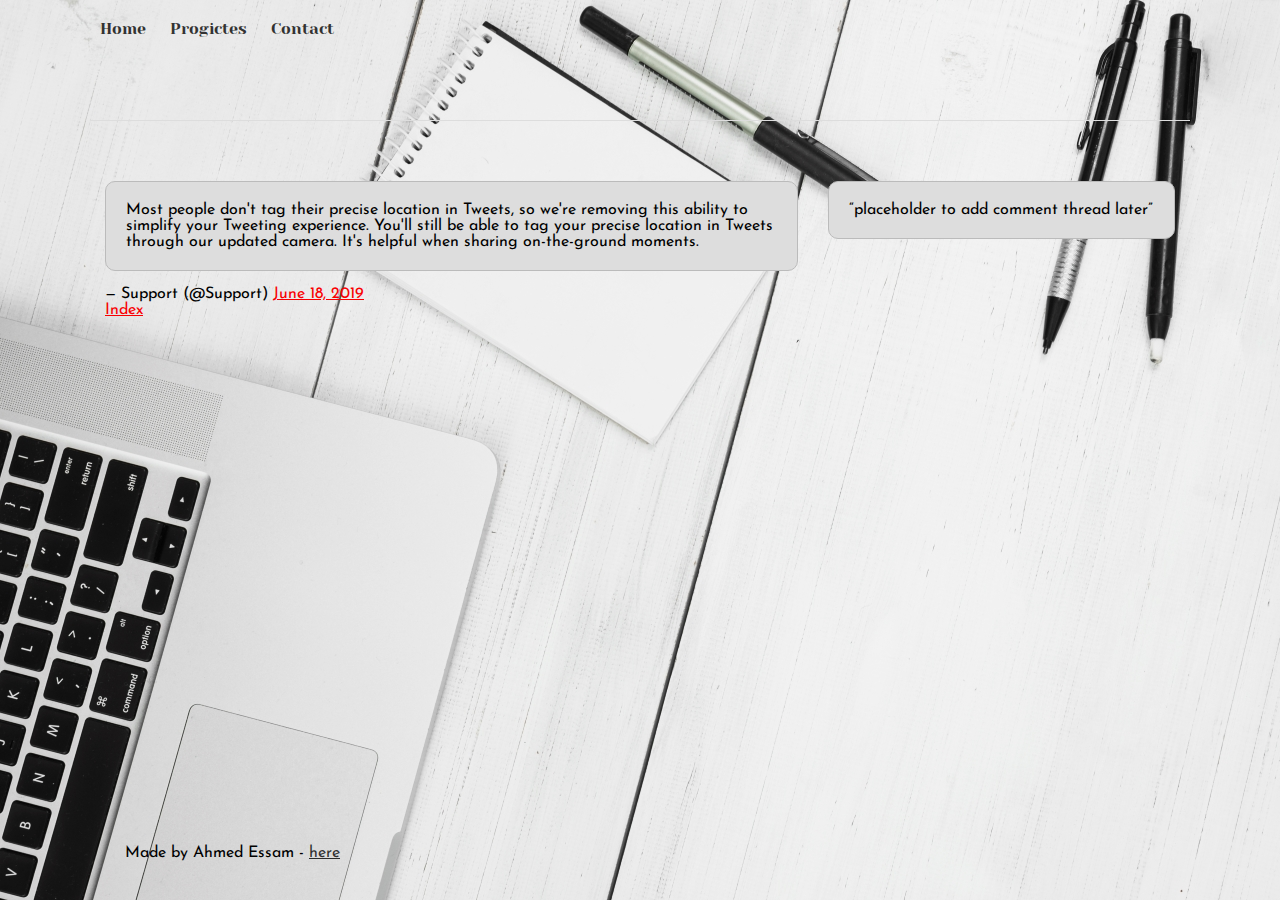
<file: css_basic/tweets.html>
<!DOCTYPE html>
<html lang="en">

<head>
    <title>tweets.html</title>
    <meta charset="utf-8">
    <link href="base.css" rel="stylesheet">
    <link href="styles.css" rel="stylesheet">
</head>

<body>
    <header>
        <ul>
            <li><a href="index.html" target="_blank">Home</a></li>
            <li><a href="#" target="_blank">Progictes</a></li>
            <li><a href="#" target="_blank">Contact</a></li>
        </ul>
    </header>

    <main>
        <article>
            <blockquote class="twitter-tweet">
                <p lang="en" dir="ltr">Most people don&#39;t tag their precise location in Tweets, so we&#39;re removing
                    this
                    ability to simplify your Tweeting experience. You&#39;ll still be able to tag your precise location
                    in
                    Tweets through our updated camera. It&#39;s helpful when sharing on-the-ground moments.</p>&mdash;
                Support
                (@Support) <a href="https://twitter.com/Support/status/1141039841993355264?ref_src=twsrc%5Etfw">June 18,
                    2019</a>
            </blockquote>
            <script async src="https://platform.twitter.com/widgets.js" charset="utf-8"></script>

            <a href="index.html" target="_blank">Index</a>
        </article>

        <aside>
            <p>“placeholder to add comment thread later”</p>
        </aside>

    </main>

    <footer>
        <p> Made by Ahmed Essam - <a href="3" target="_blank">here</a> </p>
    </footer>

</body>

</html>
</file>
<file: css_basic/base.css>
/* Importing webfonts */
/* (If you're learning CSS, you should disregard that) */

@import url(https://fonts.googleapis.com/css?family=Yeseva+One);
@import url(https://fonts.googleapis.com/css?family=Josefin+Sans:400,700,700italic,400italic);


/* CSS reset rules */

html,
body {
    height: 100%;
    min-height: 100%;
}

html,
body,
div,
span,
applet,
object,
iframe,
h1,
h2,
h3,
h4,
h5,
h6,
p,
blockquote,
pre,
a,
abbr,
acronym,
address,
big,
cite,
code,
del,
dfn,
img,
ins,
kbd,
q,
s,
samp,
small,
strike,
sub,
sup,
tt,
var,
b,
u,
i,
center,
dl,
dt,
dd,
fieldset,
form,
label,
legend,
table,
caption,
tbody,
tfoot,
thead,
tr,
th,
td,
article,
aside,
canvas,
details,
embed,
figure,
figcaption,
footer,
header,
hgroup,
menu,
nav,
output,
ruby,
section,
summary,
time,
mark,
audio,
video {
    margin: 0;
    padding: 0;
    border: 0;
    font-size: 100%;
    font: inherit;
    vertical-align: baseline;
}

/* HTML5 display-role reset for older browsers */
article,
aside,
details,
figcaption,
figure,
footer,
header,
hgroup,
menu,
nav,
section {
    display: block;
}

body {
    line-height: 1;
}

blockquote,
q {
    quotes: none;
}

blockquote:before,
blockquote:after,
q:before,
q:after {
    content: '';
    content: none;
}

table {
    border-collapse: collapse;
    border-spacing: 0;
}


/* Fonts and colors */

body {
    font-family: 'Josefin Sans', serif;
    color: rgba(0, 0, 0, 0.8);
}

h1,
h2,
h3,
h4,
h5,
h6,
header {
    font-family: 'Yeseva One', sans-serif;
}

article {}

header {
    border-bottom: 1px solid rgb(221, 221, 221);
    transition: border-bottom-color 1s ease;
}

header a {
    color: rgba(0, 0, 0, 0.8);
}

aside {
    background: #FAFAFA;
}

aside p {
    border: 1px solid #bbb;
    background: #ddd;
    color: black;
}

footer a {
    color: rgba(0, 0, 0, 0.8);
}

a {
    color: #F80002;
}


/* Positioning and margins */

@media (min-width: 1100px) {
    body {
        width: 1100px;
        margin: 0 auto;
    }
}

article {
    padding: 50px 15px;
}

article>*:first-child {
    margin-top: 0;
}

aside {
    padding: 50px 15px;
}

header .right {
    float: right;
    margin: 0 10px 15px;
}


/* Header */
header {
    padding: 20px 0;
    height: 80px;
}

header ul {
    list-style: none;
    margin: 0;
    padding: 0;
}

header li {
    display: inline;
    vertical-align: middle;
}

header li:first-child {
    margin: 0;
}

header li a {
    margin: 0 10px;
}

header li.logo {
    font-size: 36px;
}

header a {
    text-decoration: none;
}


/* Aside */

aside p {
    border-radius: 10px;
    padding: 20px 20px;
}


/* Footer */

footer {
    padding: 5px 15px;
    height: 80px;
}


/* Text styles and margins */

p {
    margin-bottom: 15px;
}

h1 {
    font-size: 36px;
    margin: 40px 0 20px;
}

h2 {
    font-size: 32px;
    margin: 30px 0 15px;
}

h3 {
    font-size: 28px;
    margin: 25px 0 10px;
}

h4 {
    font-size: 20px;
    font-weight: bold;
    margin: 20px 0 10px;
}

h5 {
    font-size: 18px;
    font-weight: bold;
    margin: 15px 0 10px;
}

h6 {
    font-weight: bold;
    margin: 5px 0;
}

@media (max-width: 800px) {
    body.works_on_smartphone {
        display: block;
    }

    body.works_on_smartphone main {
        display: block;
    }

    header .right {
        float: none;
    }
}
</file>
<file: css_basic/styles.css>
/* Importing webfonts */
/* (If you're learning CSS, you should disregard that) */

@import url(https://fonts.googleapis.com/css?family=Yeseva+One);
@import url(https://fonts.googleapis.com/css?family=Josefin+Sans:400,700,700italic,400italic);


/* CSS reset rules */

html,
body {
    height: 100%;
    min-height: 100%;
}

html,
body,
div,
span,
applet,
object,
iframe,
h1,
h2,
h3,
h4,
h5,
h6,
p,
blockquote,
pre,
a,
abbr,
acronym,
address,
big,
cite,
code,
del,
dfn,
img,
ins,
kbd,
q,
s,
samp,
small,
strike,
sub,
sup,
tt,
var,
b,
u,
i,
center,
dl,
dt,
dd,
fieldset,
form,
label,
legend,
/* table, */
caption,
/* tbody,
tfoot,
thead,
tr,
th,
td, */
article,
aside,
canvas,
details,
embed,
figure,
figcaption,
footer,
header,
hgroup,
menu,
nav,
output,
ruby,
section,
summary,
time,
mark,
audio,
video {
    margin: 0;
    padding: 0;
    border: 0;
    font-size: 100%;
    font: inherit;
    vertical-align: baseline;
}

/* HTML5 display-role reset for older browsers */
article,
aside,
details,
figcaption,
figure,
footer,
header,
hgroup,
menu,
nav,
section {
    display: block;
}

body {
    line-height: 1;
    display: flex;
    flex-direction: column;
    background-image: url(1.jpg);
}

main {
    display: flex;
    flex-direction: row;
    flex: auto;
}

blockquote,
q {
    quotes: none;
}

blockquote:before,
blockquote:after,
q:before,
q:after {
    content: '';
    content: none;
}

/* table {
    border-collapse: collapse;
    border-spacing: 0;
} */

article,
aside {
    overflow-y: auto;
}

/* Fonts and colors */

body {
    font-family: 'Josefin Sans', serif;
    color: rgb(0, 0, 0);
}

h1,
h2,
h3,
h4,
h5,
h6,
header {
    font-family: 'Yeseva One', sans-serif;
}

/* article {
    background-image: url(notepad-pens-holder-laptop-white-wooden-backdrop.jpg);
    image-resolution: auto;
} */

header {
    border-bottom: 1px solid rgb(221, 221, 221);
    transition: border-bottom-color 1s ease;
}

header a {
    color: rgba(0, 0, 0, 0.8);
}

aside {
    /* background: #FAFAFA; */
    background: inherit;
}

aside p {
    border: 1px solid #bbb;
    background: #ddd;
    color: black;
}

article p {
    border: 1px solid #bbb;
    background: #ddd;
    color: black;
}

footer a {
    color: rgba(0, 0, 0, 0.8);
}

a {
    color: #F80002;
}


/* Positioning and margins */

@media (min-width: 1100px) {
    body {
        width: 1100px;
        margin: 0 auto;
    }
}

article {
    padding: 50px 15px;
    flex: 2;
}

article>*:first-child {
    margin-top: 0;
}

aside {
    padding: 50px 15px;
    flex: 1;
}

header .right {
    float: right;
    margin: 0 10px 15px;
}


/* Header */
header {
    padding: 20px 0;
    height: 80px;
}

header ul {
    list-style: none;
    margin: 0;
    padding: 0;
}

header li {
    display: inline;
    vertical-align: middle;
}

header li:first-child {
    margin: 0;
}

header li a {
    margin: 0 10px;
}

header li.logo {
    font-size: 36px;
}

header a {
    text-decoration: none;
}


/* Aside */

aside p {
    border-radius: 10px;
    padding: 20px 20px;
}


/* Footer */

footer {
    padding: 5px 15px;
    height: 80px;
}


/* Text styles and margins */

p {
    margin-top: 10px;
    margin-bottom: 15px;
    border-radius: 10px;
    padding: 20px 20px;
}

h1 {
    font-size: 36px;
    margin: 40px 0 20px;
}

h2 {
    font-size: 32px;
    margin: 30px 0 15px;
}

h3 {
    font-size: 28px;
    margin: 25px 0 10px;
}

h4 {
    font-size: 20px;
    font-weight: bold;
    margin: 20px 0 10px;
}

h5 {
    font-size: 18px;
    font-weight: bold;
    margin: 15px 0 10px;
}

h6 {
    font-weight: bold;
    margin: 5px 0;
}

/* Table Designe */

table {
    font-family: Georgia, 'Times New Roman', Times, serif;
    width: 600px;
    height: 125px;
    text-align: center;
    line-height: 100%;
    vertical-align: middle;
}

thead {
    background-color: #40403f;
    color: white;
    height: 25px;
    padding: 10px;
    margin: 10px;
    text-align: center;
    line-height: 100%;
    vertical-align: middle;
}

tbody {
    background-color: #eeeeeb;
    height: 100px;
    padding: 10px;
    margin: 10px;
    text-align: center;
    line-height: 100%;
    vertical-align: middle;
}

@media (max-width: 800px) {
    body.works_on_smartphone {
        display: block;
    }

    body.works_on_smartphone main {
        display: block;
    }

    header .right {
        float: none;
    }
}
</file>
